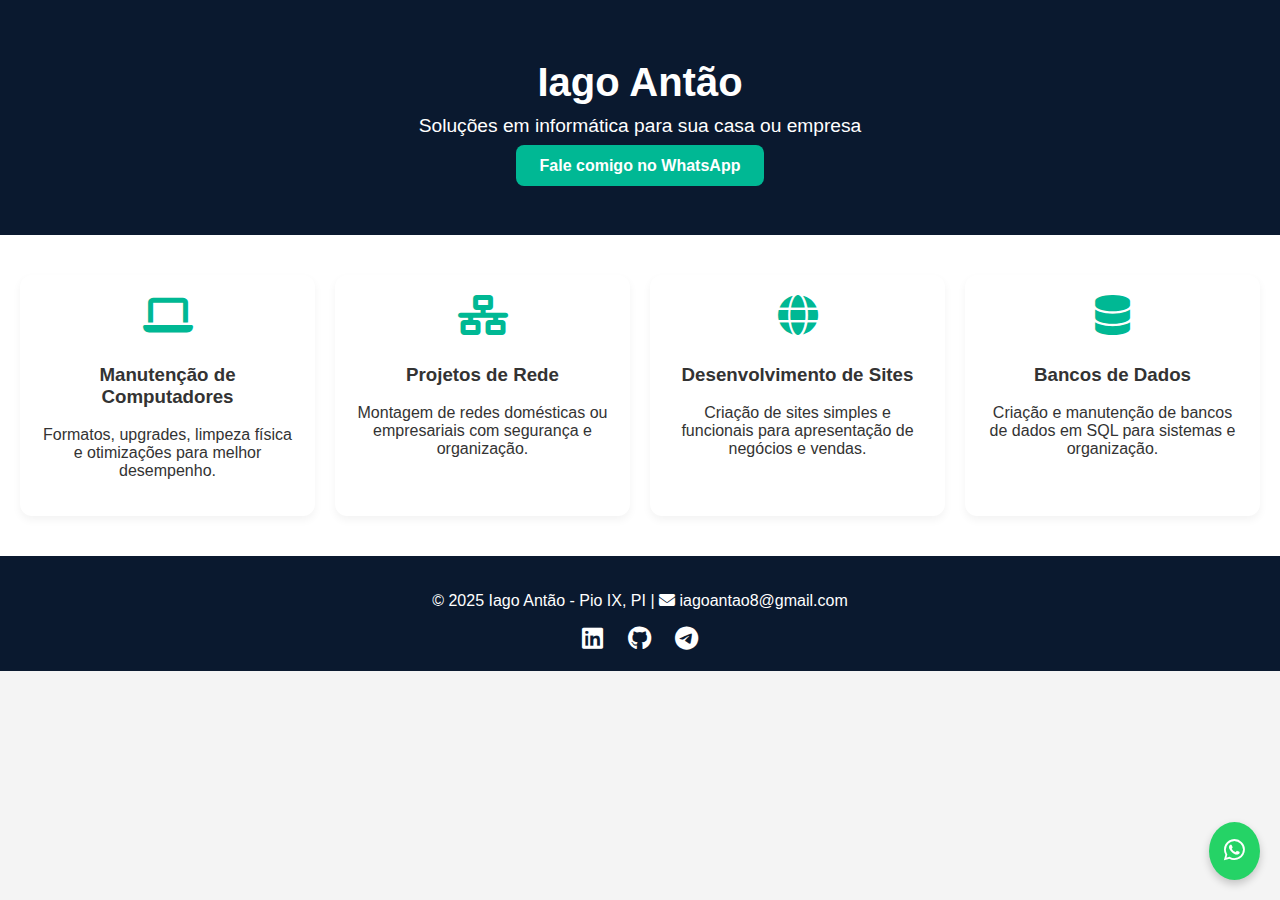
<file: index.html>
<!DOCTYPE html>
<html lang="pt-br">
<head>
  <meta charset="UTF-8">
  <meta name="viewport" content="width=device-width, initial-scale=1.0">
  <meta name="description" content="Serviços em informática por Iago Antão - manutenção, redes, sites e sistemas.">
  <title>Iago Antão | Suporte e Tecnologia</title>
  <link rel="stylesheet" href="https://cdnjs.cloudflare.com/ajax/libs/font-awesome/6.4.0/css/all.min.css">
  <style>
    body {
      margin: 0;
      font-family: 'Segoe UI', Tahoma, Geneva, Verdana, sans-serif;
      background: #f4f4f4;
      color: #333;
    }
    header {
      background: #0a192f;
      color: white;
      padding: 60px 20px;
      text-align: center;
    }
    header h1 {
      margin: 0;
      font-size: 2.5rem;
    }
    header p {
      font-size: 1.2rem;
      margin: 10px 0 20px;
    }
    .cta-btn {
      background: #00b894;
      color: white;
      padding: 12px 24px;
      text-decoration: none;
      border-radius: 8px;
      font-weight: bold;
    }
    .services {
      display: grid;
      grid-template-columns: repeat(auto-fit, minmax(250px, 1fr));
      gap: 20px;
      padding: 40px 20px;
      background: white;
    }
    .service {
      background: #fff;
      padding: 20px;
      border-radius: 12px;
      box-shadow: 0 4px 8px rgba(0,0,0,0.05);
      text-align: center;
    }
    .service i {
      font-size: 2.5rem;
      color: #00b894;
      margin-bottom: 10px;
    }
    footer {
      background: #0a192f;
      color: white;
      padding: 20px;
      text-align: center;
    }
    footer .social-icons i {
      font-size: 1.5rem;
      margin: 0 10px;
      color: white;
      transition: color 0.3s;
    }
    footer .social-icons i:hover {
      color: #00b894;
    }
    .whatsapp-btn {
      position: fixed;
      bottom: 20px;
      right: 20px;
      background: #25D366;
      color: white;
      font-size: 24px;
      padding: 15px;
      border-radius: 50%;
      text-decoration: none;
      box-shadow: 0 4px 8px rgba(0,0,0,0.2);
      z-index: 1000;
    }
    @media (max-width: 600px) {
      header h1 {
        font-size: 2rem;
      }
    }
  </style>
</head>
<body>
  <header>
    <h1>Iago Antão</h1>
    <p>Soluções em informática para sua casa ou empresa</p>
    <a href="https://wa.me/5589981279676?text=Ol%C3%A1%2C%20Iago!%20Gostaria%20de%20solicitar%20manuten%C3%A7%C3%A3o%20em%20meu%20computador.%20Voc%C3%AA%20pode%20me%20ajudar%3F" class="cta-btn">Fale comigo no WhatsApp</a>
  </header>

  <section class="services">
    <div class="service">
      <i class="fas fa-laptop"></i>
      <h3>Manutenção de Computadores</h3>
      <p>Formatos, upgrades, limpeza física e otimizações para melhor desempenho.</p>
    </div>
    <div class="service">
      <i class="fas fa-network-wired"></i>
      <h3>Projetos de Rede</h3>
      <p>Montagem de redes domésticas ou empresariais com segurança e organização.</p>
    </div>
    <div class="service">
      <i class="fas fa-globe"></i>
      <h3>Desenvolvimento de Sites</h3>
      <p>Criação de sites simples e funcionais para apresentação de negócios e vendas.</p>
    </div>
    <div class="service">
      <i class="fas fa-database"></i>
      <h3>Bancos de Dados</h3>
      <p>Criação e manutenção de bancos de dados em SQL para sistemas e organização.</p>
    </div>
  </section>

  <a class="whatsapp-btn" href="https://wa.me/5589981279676?text=Ol%C3%A1%2C%20Iago!%20Gostaria%20de%20solicitar%20manuten%C3%A7%C3%A3o%20em%20meu%20computador.%20Voc%C3%AA%20pode%20me%20ajudar%3F" target="_blank" aria-label="WhatsApp">
    <i class="fab fa-whatsapp"></i>
  </a>

  <footer>
    <p>© 2025 Iago Antão - Pio IX, PI | <i class="fas fa-envelope"></i> iagoantao8@gmail.com</p>
    <div class="social-icons">
      <a href="https://www.linkedin.com/in/iagoantao8" target="_blank"><i class="fab fa-linkedin"></i></a>
      <a href="https://github.com/ias762" target="_blank"><i class="fab fa-github"></i></a>
      <a href="https://t.me/@AlencarRS" target="_blank"><i class="fab fa-telegram"></i></a>
    </div>
  </footer>
</body>
</html>
</file>
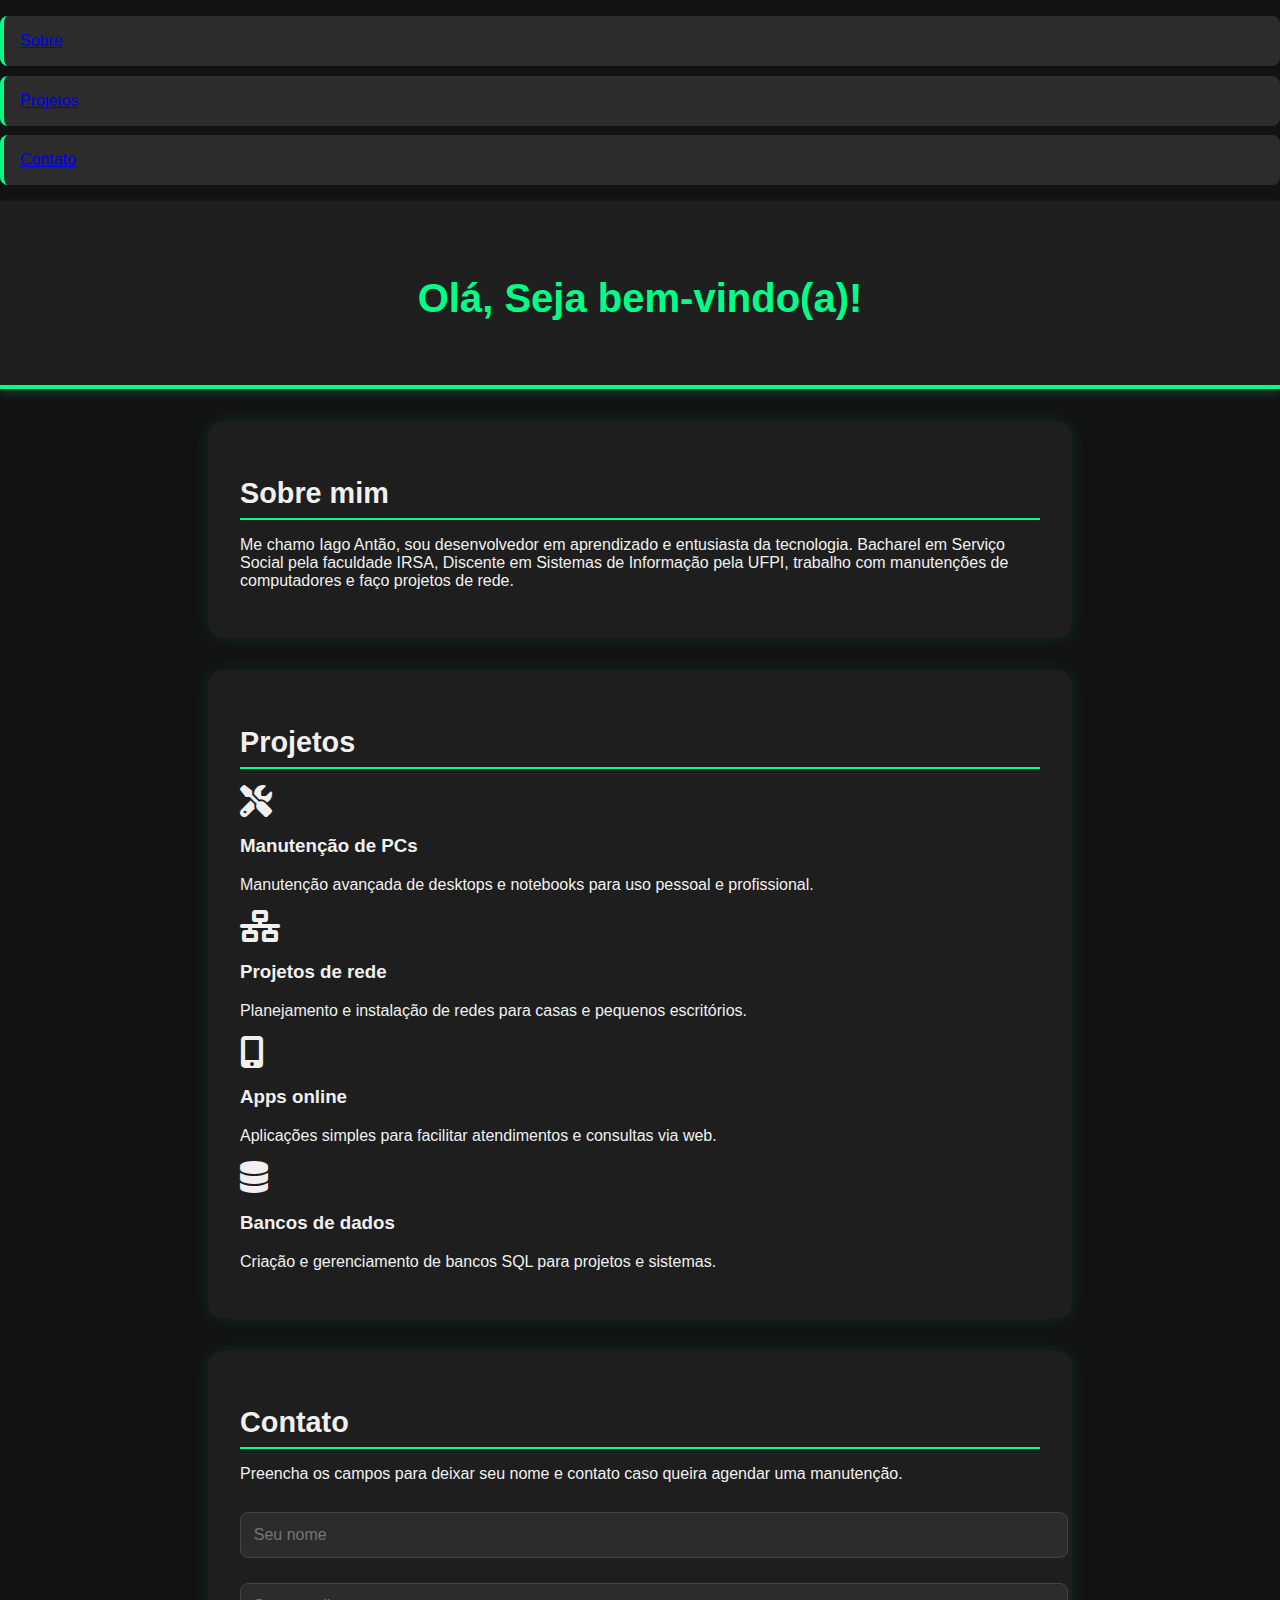
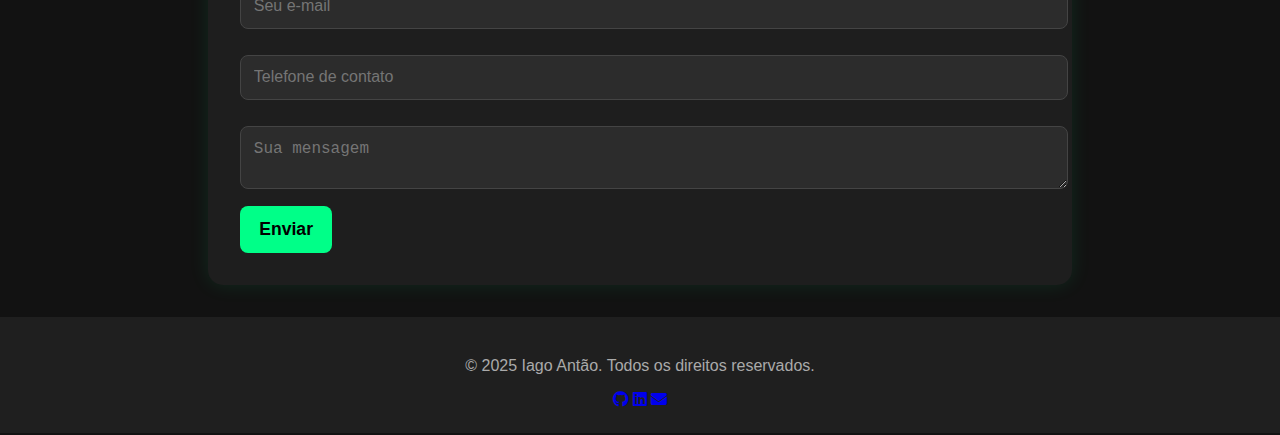
<file: site-portifolio/index.html>
<!DOCTYPE html>
<html lang="pt-br">
<head>
  <meta charset="UTF-8" />
  <meta name="viewport" content="width=device-width, initial-scale=1" />
  <title>Portfólio - Iago</title>
  <link rel="stylesheet" href="https://cdnjs.cloudflare.com/ajax/libs/font-awesome/6.5.0/css/all.min.css" />
  <link rel="stylesheet" href="style.css" />
</head>
<body>
  <nav>
    <ul>
      <li><a href="#sobre">Sobre</a></li>
      <li><a href="#projetos">Projetos</a></li>
      <li><a href="#contato">Contato</a></li>
    </ul>
  </nav>

  <header>
    <h1>Olá, Seja bem-vindo(a)!</h1>
  </header>

  <section id="sobre" class="sobre">
    <h2>Sobre mim</h2>
    <p>Me chamo Iago Antão, sou desenvolvedor em aprendizado e entusiasta da tecnologia. Bacharel em Serviço Social pela faculdade IRSA, Discente em Sistemas de Informação pela UFPI, trabalho com manutenções de computadores e faço projetos de rede.</p>
  </section>

  <section id="projetos" class="projetos">
    <h2>Projetos</h2>
    <div class="cards">
      <div class="card">
        <i class="fas fa-tools fa-2x"></i>
        <h3>Manutenção de PCs</h3>
        <p>Manutenção avançada de desktops e notebooks para uso pessoal e profissional.</p>
      </div>
      <div class="card">
        <i class="fas fa-network-wired fa-2x"></i>
        <h3>Projetos de rede</h3>
        <p>Planejamento e instalação de redes para casas e pequenos escritórios.</p>
      </div>
      <div class="card">
        <i class="fas fa-mobile-alt fa-2x"></i>
        <h3>Apps online</h3>
        <p>Aplicações simples para facilitar atendimentos e consultas via web.</p>
      </div>
      <div class="card">
        <i class="fas fa-database fa-2x"></i>
        <h3>Bancos de dados</h3>
        <p>Criação e gerenciamento de bancos SQL para projetos e sistemas.</p>
      </div>
    </div>
  </section>

  <section id="contato" class="contato">
    <h2>Contato</h2>
    <p>Preencha os campos para deixar seu nome e contato caso queira agendar uma manutenção.</p>
    <form id="contato" action="https://formspree.io/f/mdkebyba" method="POST">
      <input type="text" name="nome" placeholder="Seu nome" required />
      <input type="email" name="email" placeholder="Seu e-mail" required />
      <input type="text" name="telefone" placeholder="Telefone de contato" required />
      <textarea name="mensagem" placeholder="Sua mensagem" required></textarea>
      <button type="submit">Enviar</button>
    </form>

    <div id="mensagem-sucesso" style="display:none; color: green; margin-top: 10px;">
      Mensagem enviada com sucesso!
    </div>
  </section>

  <footer>
    <p>&copy; 2025 Iago Antão. Todos os direitos reservados.</p>
    <div class="redes-sociais">
      <a href="https://github.com/ias762" target="_blank"><i class="fab fa-github"></i></a>
      <a href="https://www.linkedin.com/in/iagoantao8" target="_blank"><i class="fab fa-linkedin"></i></a>
      <a href="mailto:iagoantao8@gmail.com"><i class="fas fa-envelope"></i></a>
    </div>
  </footer>

  <script src="script.js"></script>
  <script>
    const form = document.getElementById('contato');
    const sucesso = document.getElementById('mensagem-sucesso');

    form.addEventListener('submit', async (e) => {
      e.preventDefault();
      const data = new FormData(form);
      const response = await fetch(form.action, {
        method: form.method,
        body: data,
        headers: {
          'Accept': 'application/json'
        }
      });

      if (response.ok) {
        form.reset();
        sucesso.style.display = 'block';
      } else {
        alert('Erro ao enviar. Tente novamente.');
      }
    });
  </script>
</body>

</body>
</html>
</file>
<file: site-portifolio/style.css>
/* Geral */
body {
    font-family: 'Arial', sans-serif;
    margin: 0;
    background-color: #121212;
    color: #f0f0f0;
  }
  
  header {
    background-color: #1f1f1f;
    color: #00ff88;
    padding: 3rem;
    text-align: center;
    box-shadow: 0 4px 10px rgba(0, 255, 136, 0.2);
    border-bottom: 4px solid #00ff88;
  }
  
  h1 {
    font-size: 2.5rem;
    margin-bottom: 1rem;
  }
  
  header p {
    font-size: 1.2rem;
  }
  
  /* Seções */
  section {
    padding: 2rem;
    margin: 2rem auto;
    max-width: 800px;
    background: #1e1e1e;
    border-radius: 15px;
    box-shadow: 0 0 20px rgba(0, 255, 136, 0.1);
    transition: transform 0.3s ease;
  }
  
  section:hover {
    transform: scale(1.02);
  }
  
  h2 {
    border-bottom: 2px solid #00ff88;
    padding-bottom: 0.5rem;
    margin-bottom: 1rem;
    font-size: 1.8rem;
  }
  
  ul {
    list-style: none;
    padding: 0;
  }
  
  ul li {
    background: #2c2c2c;
    padding: 1rem;
    margin: 0.6rem 0;
    border-radius: 8px;
    border-left: 4px solid #00ff88;
    transition: all 0.3s ease;
  }
  
  ul li:hover {
    background-color: #353535;
    transform: translateX(5px);
  }
  
  form input, form textarea, form select {
    width: 100%;
    padding: 0.8rem;
    margin: 0.8rem 0;
    border: 1px solid #444;
    border-radius: 8px;
    background: #2c2c2c;
    color: #f0f0f0;
    font-size: 1rem;
    transition: border-color 0.3s ease;
  }
  
  form input:focus, form textarea:focus, form select:focus {
    outline: none;
    border-color: #00ff88;
    box-shadow: 0 0 8px rgba(0, 255, 136, 0.5);
  }
  
  form button {
    background: #00ff88;
    color: #000;
    padding: 0.8rem 1.2rem;
    border: none;
    border-radius: 8px;
    cursor: pointer;
    font-weight: bold;
    font-size: 1.1rem;
    transition: background 0.3s ease, transform 0.2s ease;
  }
  
  form button:hover {
    background: #00cc6a;
    transform: translateY(-2px);
  }
  
  footer {
    text-align: center;
    padding: 1.5rem;
    background-color: #1f1f1f;
    color: #aaa;
    margin-top: 2rem;
  }
  
  /* Responsividade */
  @media (max-width: 768px) {
    header {
      padding: 2rem;
    }
  
    section {
      padding: 1.5rem;
      margin: 1rem;
    }
  
    h2 {
      font-size: 1.6rem;
    }
  
    form input, form textarea, form select, form button {
      font-size: 1rem;
    }
  }
</file>
